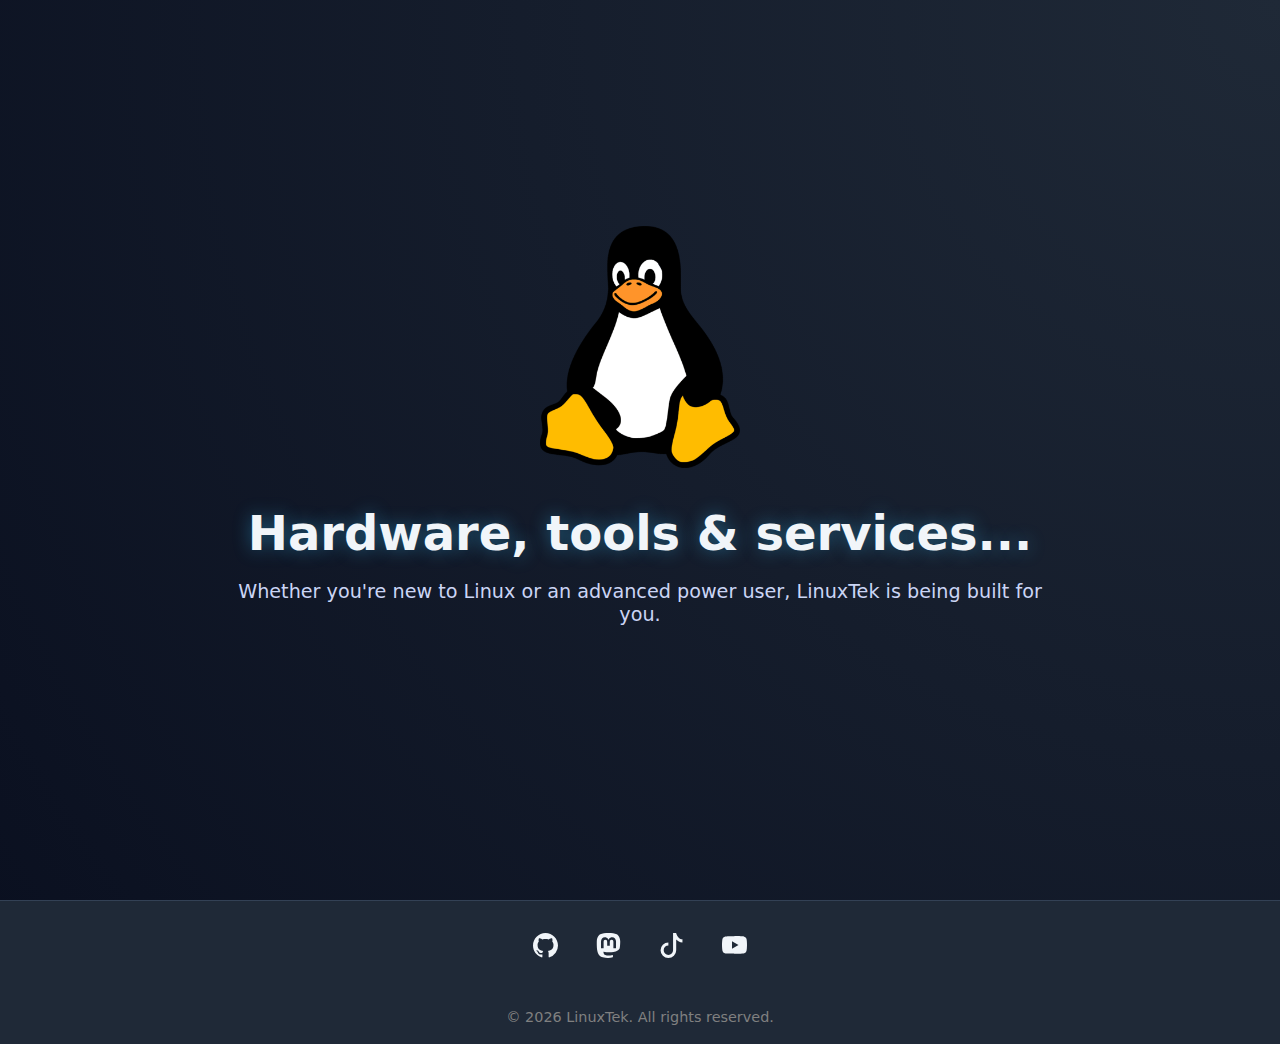
<file: index.html>
<!DOCTYPE html>
<html lang="en">
<head>
  <meta charset="UTF-8" />
  <meta name="viewport" content="width=device-width, initial-scale=1.0" />
  <title>LinuxTek | Computers and Privacy Solutions</title>

  <meta name="description" content="Linux-first computers, privacy-respecting tools, and services built for beginners and power users." />

  <meta property="og:title" content="LinuxTek | Linux Hardware, Tools & Privacy Services" />
  <meta property="og:description" content="Explore our range of hardware, tools, and services tailored for Linux users!" />
  <meta property="og:image" content="https://linuxtek.net/assets/og-banner.png" />
  <meta property="og:url" content="https://linuxtek.net" />
  <meta property="og:type" content="website" />

  <link rel="icon" type="image/x-icon" href="assets/tux.png">
  <link rel="stylesheet" href="assets/style.css" />
</head>
<body>
  <header class="hero">
    <div class="hero-content">
      <img src="assets/tux.png" draggable="false" alt="LinuxTek Logo" width="200">
      <h1>Hardware, tools & services...</h1>
      <p>
        Whether you're new to Linux or an advanced power user, LinuxTek is being built for you.
      </p>
    </div>
  </header>

  <footer>
    <div class="social-media">
      <a href="https://github.com/LinuxTekOfficial" target="_blank" rel="noopener noreferrer" class="social-icon" aria-label="LinuxTek on GitHub">
        <svg xmlns="http://www.w3.org/2000/svg" width="25" height="25" fill="currentColor" viewBox="0 0 16 16"><path d="M8 0C3.58 0 0 3.58 0 8c0 3.54 2.29 6.53 5.47 7.59.4.07.55-.17.55-.38 0-.19-.01-.82-.01-1.49-2.01.37-2.53-.49-2.69-.94-.09-.23-.48-.94-.82-1.13-.28-.15-.68-.52-.01-.53.63-.01 1.08.58 1.23.82.72 1.21 1.87.87 2.33.66.07-.52.28-.87.51-1.07-1.78-.2-3.64-.89-3.64-3.95 0-.87.31-1.59.82-2.15-.08-.2-.36-1.02.08-2.12 0 0 .67-.21 2.2.82.64-.18 1.32-.27 2-.27s1.36.09 2 .27c1.53-1.04 2.2-.82 2.2-.82.44 1.1.16 1.92.08 2.12.51.56.82 1.27.82 2.15 0 3.07-1.87 3.75-3.65 3.95.29.25.54.73.54 1.48 0 1.07-.01 1.93-.01 2.2 0 .21.15.46.55.38A8.01 8.01 0 0 0 16 8c0-4.42-3.58-8-8-8"/></svg>
      </a>
      <a href="https://mastodon.social/@linuxtek" target="_blank" rel="me noopener noreferrer" class="social-icon" aria-label="LinuxTek on Mastodon">
        <svg xmlns="http://www.w3.org/2000/svg" width="25" height="25" fill="currentColor" viewBox="0 0 16 16"><path d="M11.19 12.195c2.016-.24 3.77-1.475 3.99-2.603.348-1.778.32-4.339.32-4.339 0-3.47-2.286-4.488-2.286-4.488C12.062.238 10.083.017 8.027 0h-.05C5.92.017 3.942.238 2.79.765c0 0-2.285 1.017-2.285 4.488l-.002.662c-.004.64-.007 1.35.011 2.091.083 3.394.626 6.74 3.78 7.57 1.454.383 2.703.463 3.709.408 1.823-.1 2.847-.647 2.847-.647l-.06-1.317s-1.303.41-2.767.36c-1.45-.05-2.98-.156-3.215-1.928a4 4 0 0 1-.033-.496s1.424.346 3.228.428c1.103.05 2.137-.064 3.188-.189zm1.613-2.47H11.13v-4.08c0-.859-.364-1.295-1.091-1.295-.804 0-1.207.517-1.207 1.541v2.233H7.168V5.89c0-1.024-.403-1.541-1.207-1.541-.727 0-1.091.436-1.091 1.296v4.079H3.197V5.522q0-1.288.66-2.046c.456-.505 1.052-.764 1.793-.764.856 0 1.504.328 1.933.983L8 4.39l.417-.695c.429-.655 1.077-.983 1.934-.983.74 0 1.336.259 1.791.764q.662.757.661 2.046z"/></svg>
      </a>
      <a href="https://www.tiktok.com/@linuxtek" target="_blank" rel="noopener noreferrer" class="social-icon" aria-label="LinuxTek on TikTok">
        <svg xmlns="http://www.w3.org/2000/svg" width="25" height="25" fill="currentColor" viewBox="0 0 16 16"><path d="M9 0h1.98c.144.715.54 1.617 1.235 2.512C12.895 3.389 13.797 4 15 4v2c-1.753 0-3.07-.814-4-1.829V11a5 5 0 1 1-5-5v2a3 3 0 1 0 3 3z"/></svg>
      </a>
      <a href="https://www.youtube.com/@LinuxTekOfficial" target="_blank" rel="noopener noreferrer" class="social-icon" aria-label="LinuxTek on YouTube">
        <svg xmlns="http://www.w3.org/2000/svg" width="25" height="25" fill="currentColor" viewBox="0 0 16 16"><path d="M8.051 1.999h.089c.822.003 4.987.033 6.11.335a2.01 2.01 0 0 1 1.415 1.42c.101.38.172.883.22 1.402l.01.104.022.26.008.104c.065.914.073 1.77.074 1.957v.075c-.001.194-.01 1.108-.082 2.06l-.008.105-.009.104c-.05.572-.124 1.14-.235 1.558a2.01 2.01 0 0 1-1.415 1.42c-1.16.312-5.569.334-6.18.335h-.142c-.309 0-1.587-.006-2.927-.052l-.17-.006-.087-.004-.171-.007-.171-.007c-1.11-.049-2.167-.128-2.654-.26a2.01 2.01 0 0 1-1.415-1.419c-.111-.417-.185-.986-.235-1.558L.09 9.82l-.008-.104A31 31 0 0 1 0 7.68v-.123c.002-.215.01-.958.064-1.778l.007-.103.003-.052.008-.104.022-.26.01-.104c.048-.519.119-1.023.22-1.402a2.01 2.01 0 0 1 1.415-1.42c.487-.13 1.544-.21 2.654-.26l.17-.007.172-.006.086-.003.171-.007A100 100 0 0 1 7.858 2zM6.4 5.209v4.818l4.157-2.408z"/></svg>
      </a>
    </div>

    <p class="copyright">
      © 2026 LinuxTek. All rights reserved.
    </p>
  </footer>
</body>
</html>
</file>
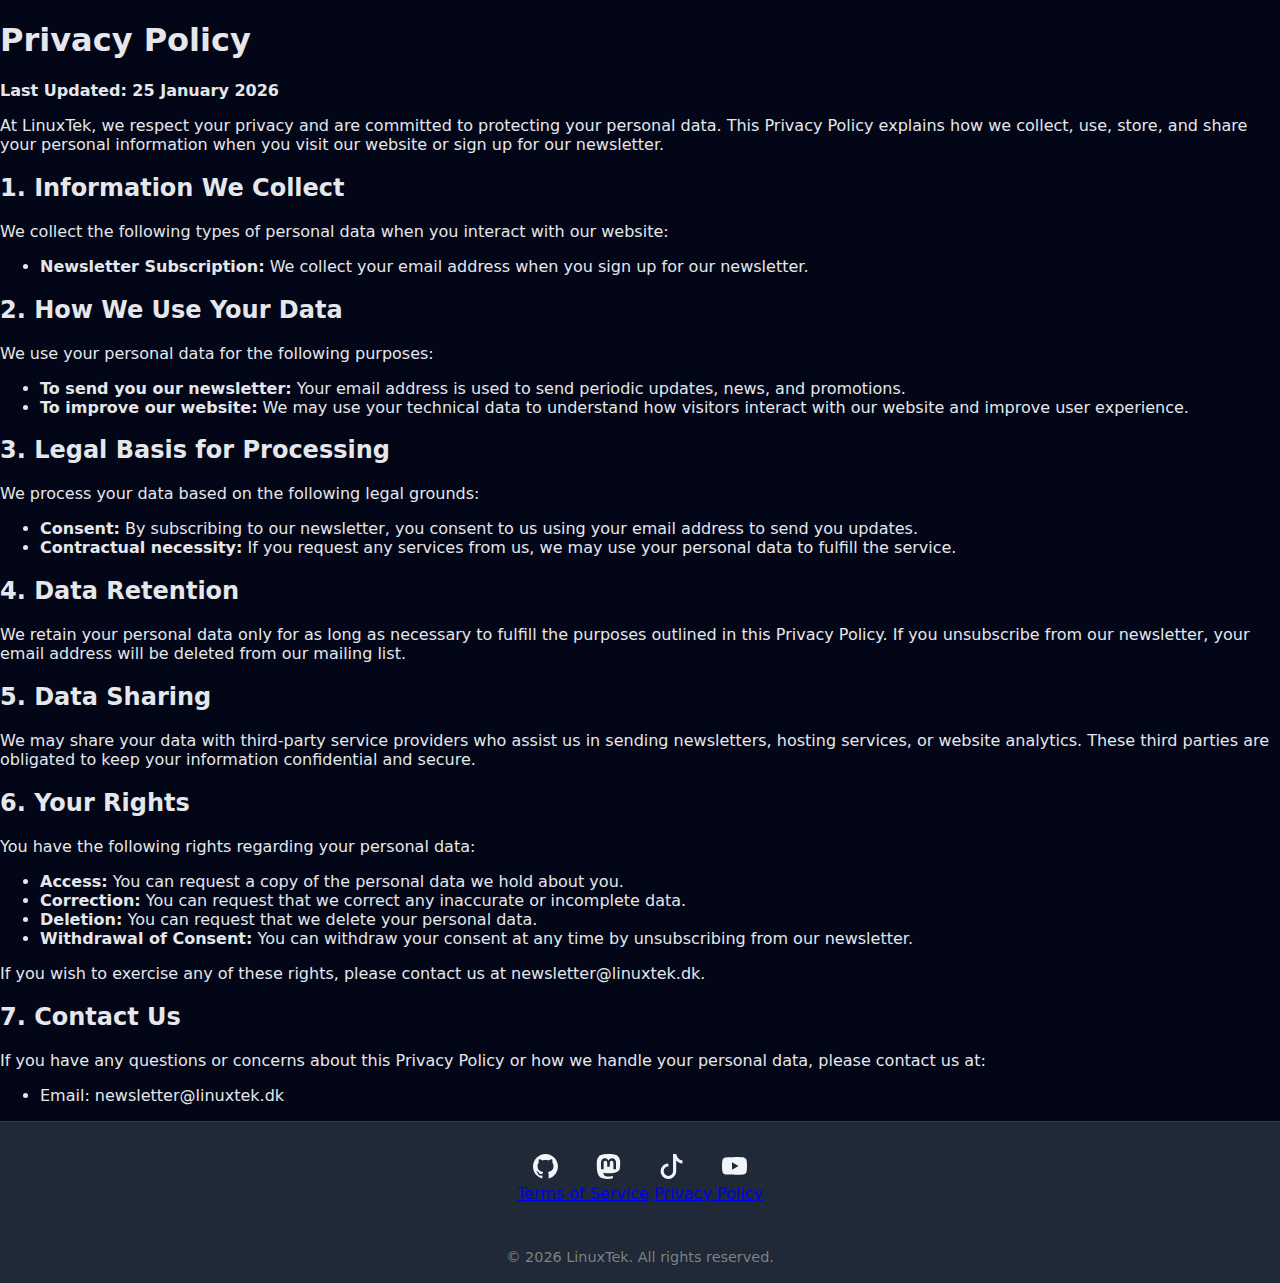
<file: privacy-policy.html>
<!DOCTYPE html>
<html lang="en">
<head>
  <meta charset="UTF-8" />
  <meta name="viewport" content="width=device-width, initial-scale=1.0" />
  <title>Privacy Policy | LinuxTek</title>

  <meta name="description" content="Linux-first computers, privacy-respecting tools, and services built for beginners and power users." />

  <meta property="og:title" content="LinuxTek | Linux Hardware, Tools & Privacy Services" />
  <meta property="og:description" content="Explore our range of hardware, tools, and services tailored for Linux users!" />
  <meta property="og:image" content="https://linuxtek.net/assets/og-banner.png" />
  <meta property="og:url" content="https://linuxtek.net" />
  <meta property="og:type" content="website" />

  <link rel="icon" type="image/x-icon" href="assets/tux.png">
  <link rel="stylesheet" href="assets/style.css" />
</head>
<body>
  <div class="content-wrapper">
    <h1>Privacy Policy</h1>
    <p><strong>Last Updated: 25 January 2026</strong></p>
      
    <p>At LinuxTek, we respect your privacy and are committed to protecting your personal data. This Privacy Policy explains how we collect, use, store, and share your personal information when you visit our website or sign up for our newsletter.</p>

    <h2>1. Information We Collect</h2>
    <p>We collect the following types of personal data when you interact with our website:</p>
    <ul>
      <li><strong>Newsletter Subscription:</strong> We collect your email address when you sign up for our newsletter.</li>
    </ul>

    <h2>2. How We Use Your Data</h2>
    <p>We use your personal data for the following purposes:</p>
    <ul>
      <li><strong>To send you our newsletter:</strong> Your email address is used to send periodic updates, news, and promotions.</li>
      <li><strong>To improve our website:</strong> We may use your technical data to understand how visitors interact with our website and improve user experience.</li>
    </ul>

    <h2>3. Legal Basis for Processing</h2>
    <p>We process your data based on the following legal grounds:</p>
    <ul>
      <li><strong>Consent:</strong> By subscribing to our newsletter, you consent to us using your email address to send you updates.</li>
      <li><strong>Contractual necessity:</strong> If you request any services from us, we may use your personal data to fulfill the service.</li>
    </ul>

    <h2>4. Data Retention</h2>
    <p>We retain your personal data only for as long as necessary to fulfill the purposes outlined in this Privacy Policy. If you unsubscribe from our newsletter, your email address will be deleted from our mailing list.</p>

    <h2>5. Data Sharing</h2>
    <p>We may share your data with third-party service providers who assist us in sending newsletters, hosting services, or website analytics. These third parties are obligated to keep your information confidential and secure.</p>

    <h2>6. Your Rights</h2>
    <p>You have the following rights regarding your personal data:</p>
    <ul>
      <li><strong>Access:</strong> You can request a copy of the personal data we hold about you.</li>
      <li><strong>Correction:</strong> You can request that we correct any inaccurate or incomplete data.</li>
      <li><strong>Deletion:</strong> You can request that we delete your personal data.</li>
      <li><strong>Withdrawal of Consent:</strong> You can withdraw your consent at any time by unsubscribing from our newsletter.</li>
    </ul>

    <p>If you wish to exercise any of these rights, please contact us at newsletter@linuxtek.dk.</p>

    <h2>7. Contact Us</h2>
    <p>If you have any questions or concerns about this Privacy Policy or how we handle your personal data, please contact us at:</p>
    <ul>
      <li>Email: newsletter@linuxtek.dk</li>
    </ul>
  </div>

  <footer>
    <div class="social-media">
      <a href="https://github.com/LinuxTekOfficial" target="_blank" rel="noopener noreferrer" class="social-icon" aria-label="LinuxTek on GitHub">
        <svg xmlns="http://www.w3.org/2000/svg" width="25" height="25" fill="currentColor" viewBox="0 0 16 16"><path d="M8 0C3.58 0 0 3.58 0 8c0 3.54 2.29 6.53 5.47 7.59.4.07.55-.17.55-.38 0-.19-.01-.82-.01-1.49-2.01.37-2.53-.49-2.69-.94-.09-.23-.48-.94-.82-1.13-.28-.15-.68-.52-.01-.53.63-.01 1.08.58 1.23.82.72 1.21 1.87.87 2.33.66.07-.52.28-.87.51-1.07-1.78-.2-3.64-.89-3.64-3.95 0-.87.31-1.59.82-2.15-.08-.2-.36-1.02.08-2.12 0 0 .67-.21 2.2.82.64-.18 1.32-.27 2-.27s1.36.09 2 .27c1.53-1.04 2.2-.82 2.2-.82.44 1.1.16 1.92.08 2.12.51.56.82 1.27.82 2.15 0 3.07-1.87 3.75-3.65 3.95.29.25.54.73.54 1.48 0 1.07-.01 1.93-.01 2.2 0 .21.15.46.55.38A8.01 8.01 0 0 0 16 8c0-4.42-3.58-8-8-8"/></svg>
      </a>
      <a href="https://mastodon.social/@linuxtek" target="_blank" rel="me noopener noreferrer" class="social-icon" aria-label="LinuxTek on Mastodon">
        <svg xmlns="http://www.w3.org/2000/svg" width="25" height="25" fill="currentColor" viewBox="0 0 16 16"><path d="M11.19 12.195c2.016-.24 3.77-1.475 3.99-2.603.348-1.778.32-4.339.32-4.339 0-3.47-2.286-4.488-2.286-4.488C12.062.238 10.083.017 8.027 0h-.05C5.92.017 3.942.238 2.79.765c0 0-2.285 1.017-2.285 4.488l-.002.662c-.004.64-.007 1.35.011 2.091.083 3.394.626 6.74 3.78 7.57 1.454.383 2.703.463 3.709.408 1.823-.1 2.847-.647 2.847-.647l-.06-1.317s-1.303.41-2.767.36c-1.45-.05-2.98-.156-3.215-1.928a4 4 0 0 1-.033-.496s1.424.346 3.228.428c1.103.05 2.137-.064 3.188-.189zm1.613-2.47H11.13v-4.08c0-.859-.364-1.295-1.091-1.295-.804 0-1.207.517-1.207 1.541v2.233H7.168V5.89c0-1.024-.403-1.541-1.207-1.541-.727 0-1.091.436-1.091 1.296v4.079H3.197V5.522q0-1.288.66-2.046c.456-.505 1.052-.764 1.793-.764.856 0 1.504.328 1.933.983L8 4.39l.417-.695c.429-.655 1.077-.983 1.934-.983.74 0 1.336.259 1.791.764q.662.757.661 2.046z"/></svg>
      </a>
      <a href="https://www.tiktok.com/@linuxtek" target="_blank" rel="noopener noreferrer" class="social-icon" aria-label="LinuxTek on TikTok">
        <svg xmlns="http://www.w3.org/2000/svg" width="25" height="25" fill="currentColor" viewBox="0 0 16 16"><path d="M9 0h1.98c.144.715.54 1.617 1.235 2.512C12.895 3.389 13.797 4 15 4v2c-1.753 0-3.07-.814-4-1.829V11a5 5 0 1 1-5-5v2a3 3 0 1 0 3 3z"/></svg>
      </a>
      <a href="https://www.youtube.com/@LinuxTekOfficial" target="_blank" rel="noopener noreferrer" class="social-icon" aria-label="LinuxTek on YouTube">
        <svg xmlns="http://www.w3.org/2000/svg" width="25" height="25" fill="currentColor" viewBox="0 0 16 16"><path d="M8.051 1.999h.089c.822.003 4.987.033 6.11.335a2.01 2.01 0 0 1 1.415 1.42c.101.38.172.883.22 1.402l.01.104.022.26.008.104c.065.914.073 1.77.074 1.957v.075c-.001.194-.01 1.108-.082 2.06l-.008.105-.009.104c-.05.572-.124 1.14-.235 1.558a2.01 2.01 0 0 1-1.415 1.42c-1.16.312-5.569.334-6.18.335h-.142c-.309 0-1.587-.006-2.927-.052l-.17-.006-.087-.004-.171-.007-.171-.007c-1.11-.049-2.167-.128-2.654-.26a2.01 2.01 0 0 1-1.415-1.419c-.111-.417-.185-.986-.235-1.558L.09 9.82l-.008-.104A31 31 0 0 1 0 7.68v-.123c.002-.215.01-.958.064-1.778l.007-.103.003-.052.008-.104.022-.26.01-.104c.048-.519.119-1.023.22-1.402a2.01 2.01 0 0 1 1.415-1.42c.487-.13 1.544-.21 2.654-.26l.17-.007.172-.006.086-.003.171-.007A100 100 0 0 1 7.858 2zM6.4 5.209v4.818l4.157-2.408z"/></svg>
      </a>
    </div>

    <div class="footer-links">
      <a href="/tos" target="_blank" rel="noopener noreferrer" class="footer-link">Terms of Service</a>
      <a href="/privacy-policy" target="_blank" rel="noopener noreferrer" class="footer-link">Privacy Policy</a>
    </div>

    <p class="copyright">
      © 2026 LinuxTek. All rights reserved.
    </p>
  </footer>
</body>
</html>
</file>
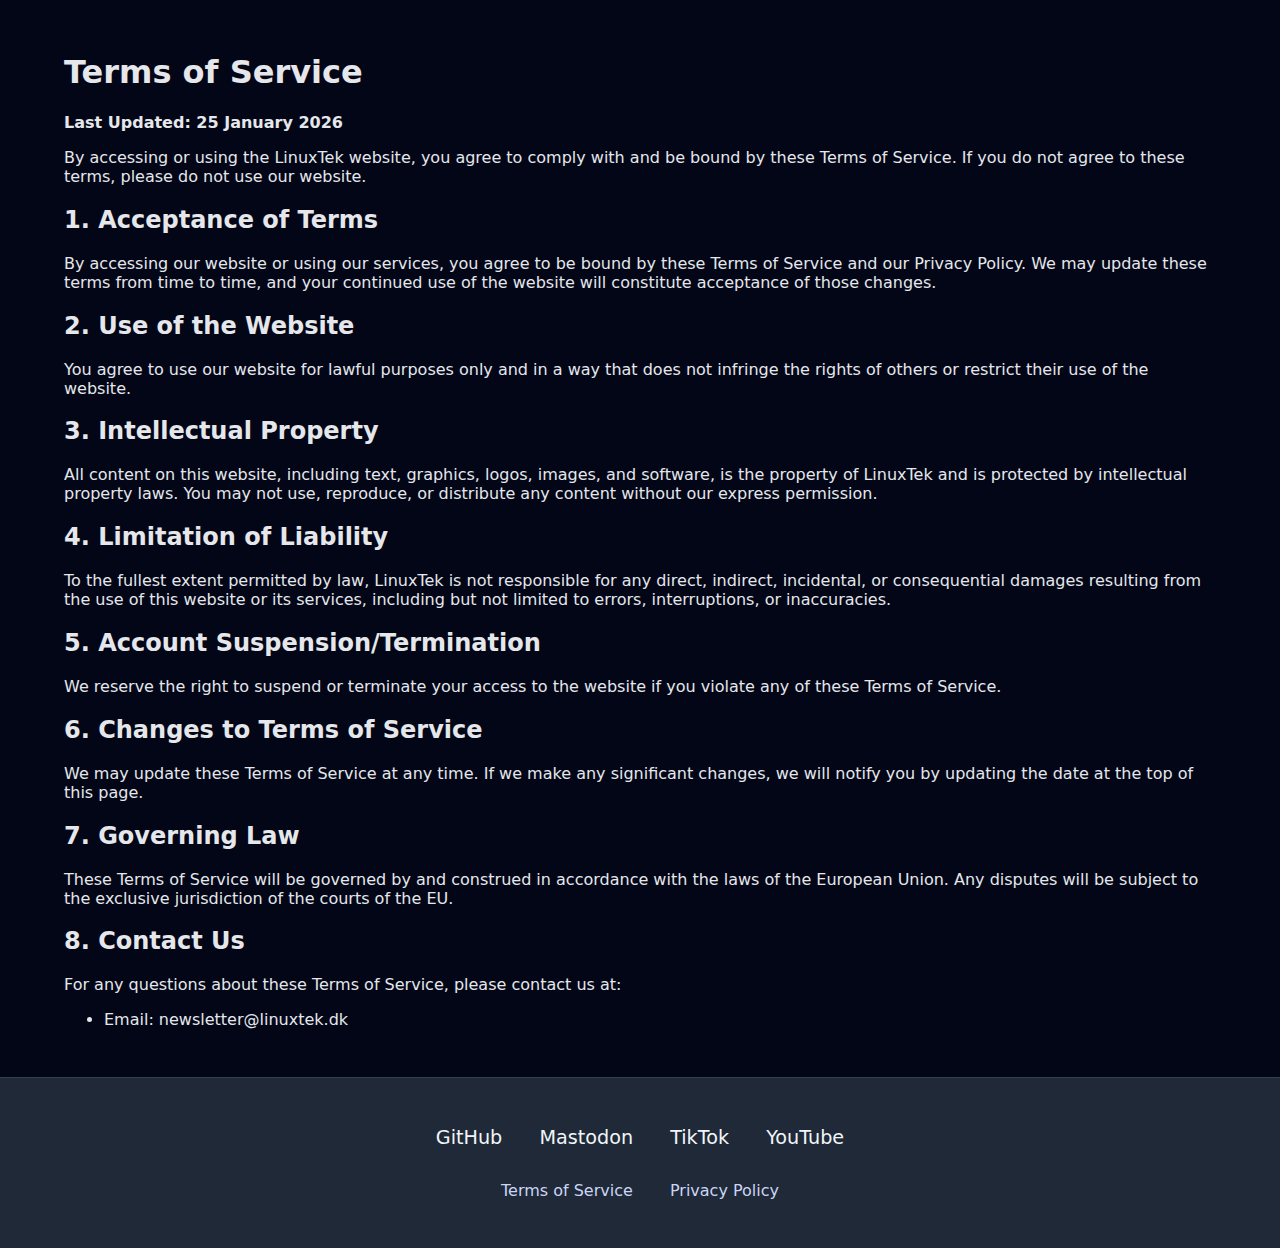
<file: tos.html>
<!DOCTYPE html>
<html lang="en">
<head>
  <meta charset="UTF-8" />
  <meta name="viewport" content="width=device-width, initial-scale=1.0" />
  <title>Terms of Service | LinuxTek</title>

  <meta name="viewport" content="width=device-width, initial-scale=1.0" />
  <meta property="og:title" content="LinuxTek | Your Linux Hardware Shop" />
  <meta property="og:description" content="Explore our range of hardware, tools, and services tailored for Linux users!" />
  <meta property="og:image" content="https://linuxtek.net/og-banner.png" />
  <meta property="og:url" content="https://linuxtek.net" />
  <meta property="og:type" content="website" />

  <link rel="icon" type="image/x-icon" href="tux.png">
  <link rel="stylesheet" href="style.css" />
</head>
<body>
  <div class="content-wrapper">
    <h1>Terms of Service</h1>
    <p><strong>Last Updated: 25 January 2026</strong></p>

    <p>By accessing or using the LinuxTek website, you agree to comply with and be bound by these Terms of Service. If you do not agree to these terms, please do not use our website.</p>

    <h2>1. Acceptance of Terms</h2>
    <p>By accessing our website or using our services, you agree to be bound by these Terms of Service and our Privacy Policy. We may update these terms from time to time, and your continued use of the website will constitute acceptance of those changes.</p>

    <h2>2. Use of the Website</h2>
    <p>You agree to use our website for lawful purposes only and in a way that does not infringe the rights of others or restrict their use of the website.</p>

    <h2>3. Intellectual Property</h2>
    <p>All content on this website, including text, graphics, logos, images, and software, is the property of LinuxTek and is protected by intellectual property laws. You may not use, reproduce, or distribute any content without our express permission.</p>

    <h2>4. Limitation of Liability</h2>
    <p>To the fullest extent permitted by law, LinuxTek is not responsible for any direct, indirect, incidental, or consequential damages resulting from the use of this website or its services, including but not limited to errors, interruptions, or inaccuracies.</p>

    <h2>5. Account Suspension/Termination</h2>
    <p>We reserve the right to suspend or terminate your access to the website if you violate any of these Terms of Service.</p>

    <h2>6. Changes to Terms of Service</h2>
    <p>We may update these Terms of Service at any time. If we make any significant changes, we will notify you by updating the date at the top of this page.</p>

    <h2>7. Governing Law</h2>
    <p>These Terms of Service will be governed by and construed in accordance with the laws of the European Union. Any disputes will be subject to the exclusive jurisdiction of the courts of the EU.</p>

    <h2>8. Contact Us</h2>
    <p>For any questions about these Terms of Service, please contact us at:</p>
    <ul>
      <li>Email: newsletter@linuxtek.dk</li>
    </ul>
  </div>

  <footer>
    <div class="social-media">
      <a href="https://github.com/LinuxTekOfficial" target="_blank" class="social-icon">GitHub</a>
      <a href="https://mastodon.social/@linuxtek" target="_blank" class="social-icon">Mastodon</a>
      <a href="https://www.tiktok.com/@linuxtek" target="_blank" class="social-icon">TikTok</a>
      <a href="https://www.youtube.com/@LinuxTekOfficial" target="_blank" class="social-icon">YouTube</a>
    </div>

    <div class="footer-links">
      <a href="/tos" target="_blank" class="footer-link">Terms of Service</a>
      <a href="/privacy-policy" target="_blank" class="footer-link">Privacy Policy</a>
    </div>
  </footer>

  <script src="script.js"></script>
</body>
</html>
</file>
<file: assets/style.css>
* {
  box-sizing: border-box;
}

body {
  margin: 0;
  font-family: "JetBrains Mono", system-ui, sans-serif;
  background: #020617;
  color: #e5e7eb;
  overflow-x: hidden;
}

.hero {
  min-height: 100vh;
  display: flex;
  flex-direction: column;
  align-items: center;
  justify-content: center;
  text-align: center;
  padding: 2rem;

  background: radial-gradient(circle at top, #1f2937, #020617);
  background-size: 200% 200%;
  animation: gradientMove 12s ease infinite;
}

@keyframes gradientMove {
  0% { background-position: 50% 0%; }
  50% { background-position: 50% 100%; }
  100% { background-position: 50% 0%; }
}

.hero-content {
  max-width: 820px;
  margin-bottom: 1.5rem;
}

.hero-content img { 
   user-select: none;
   -moz-user-select: none;
   -webkit-user-drag: none;
   -webkit-user-select: none;
   -ms-user-select: none;
}

.hero h1 {
  font-size: 3rem;
  margin-bottom: 1rem;
  color: #f1f5f9;
  text-shadow: 0 0 18px rgba(56, 189, 248, 0.4);
}

.hero p {
  color: #cbd5f5;
  margin-bottom: 1.5rem;
  font-size: 1.2rem;
}

.fade-in {
  opacity: 0;
  animation: fadeIn 1.4s ease forwards;
}

@keyframes fadeIn {
  to { opacity: 1; }
}

footer {
  display: flex;
  flex-direction: column;
  background: #1f2937;
  color: #e5e7eb;
  padding: 2rem 2rem 0.25rem 2rem;
  text-align: center;
  border-top: 1px solid #334155;
}

.social-icon {
  margin: 0 1rem;
  font-size: 1.2rem;
  color: #f1f5f9;
  text-decoration: none;
  transition: color 0.3s ease;
}

.social-icon:hover {
  color: #38bdf8;
}

.copyright {
  padding-top: 2rem;
  font-size: 0.9rem;
  color: gray;
}

@media (max-width: 768px) {
  .social-media {
    display: flex;
    justify-content: center;
  }

  .social-icon {
    margin: 0 0.5rem;
  }
}
</file>
<file: style.css>
* {
  box-sizing: border-box;
}

body {
  margin: 0;
  font-family: "JetBrains Mono", system-ui, sans-serif;
  background: #020617;
  color: #e5e7eb;
  overflow-x: hidden;
}

.hero {
  min-height: 100vh;
  display: flex;
  flex-direction: column;
  align-items: center;
  justify-content: center;
  text-align: center;
  padding: 2rem;

  background: radial-gradient(circle at top, #1f2937, #020617);
  background-size: 200% 200%;
  animation: gradientMove 12s ease infinite;
}

@keyframes gradientMove {
  0% { background-position: 50% 0%; }
  50% { background-position: 50% 100%; }
  100% { background-position: 50% 0%; }
}

.hero-content {
  max-width: 820px;
  margin-bottom: 1.5rem;
}

.hero-content img { 
   user-select: none;
   -moz-user-select: none;
   -webkit-user-drag: none;
   -webkit-user-select: none;
   -ms-user-select: none;
}

.hero h1 {
  font-size: 3rem;
  margin-bottom: 1rem;
  color: #f1f5f9;
  text-shadow: 0 0 18px rgba(56, 189, 248, 0.4);
}

.hero p {
  color: #cbd5f5;
  margin-bottom: 1.5rem;
  font-size: 1.2rem;
}

.fade-in {
  opacity: 0;
  animation: fadeIn 1.4s ease forwards;
}

@keyframes fadeIn {
  to { opacity: 1; }
}

.signup-form {
  width: 100%;
  max-width: 780px;
  padding: 1.4rem;
  border-radius: 14px;

  background: rgba(255, 255, 255, 0.03);
  backdrop-filter: blur(10px);

  border: 1px solid rgba(56, 189, 248, 0.15);
  box-shadow: 0 0 25px rgba(56, 189, 248, 0.12);

  position: relative;
  overflow: hidden;
}

.signup-form h2 {
  font-size: 1.5rem;
  color: #f1f5f9;
  font-weight: 600;
}

.signup-subtext {
  font-size: 0.95rem;
  color: #cbd5f5;
}

.input-group {
  display: flex;
  width: 75%;
  margin: auto auto 10px auto;
  background: #0f172a;
  border-radius: 10px;
  padding: 0.4rem;
  border: 1px solid rgba(148, 163, 184, 0.2);
  transition: border 0.2s ease;
}

.input-group:focus-within {
  border-color: #38bdf8;
  box-shadow: 0 0 12px rgba(56, 189, 248, 0.25);
}

.input-group input {
  flex: 1;
  padding: 0.7rem 0.9rem;
  background: transparent;
  border: none;
  color: #e5e7eb;
  font-size: 0.95rem;
}

.input-group input::placeholder {
  color: #64748b;
}

.input-group input:focus {
  outline: none;
}

.input-group button {
  padding: 0.6rem 1.2rem;
  border-radius: 8px;
  border: none;
  background: linear-gradient(135deg, #38bdf8, #0ea5e9);
  color: #0f172a;
  font-weight: 600;
  cursor: pointer;
  transition: transform 0.15s ease, box-shadow 0.15s ease;
}

.input-group button:hover {
  background: linear-gradient(135deg, #31ace0, #0c92cf);
}

.input-group button:active {
  transform: translateY(0);
  box-shadow: none;
}

.signup-smalltext {
  color: gray;
}

.signup-message {
  margin-top: 0.8rem;
  font-size: 0.9rem;
  color: #38bdf8;
}

footer {
  background: #1f2937;
  color: #e5e7eb;
  padding: 3rem 2rem;
  text-align: center;
  border-top: 1px solid #334155;
}

.social-media {
  margin-bottom: 2rem;
}

.social-icon {
  margin: 0 1rem;
  font-size: 1.2rem;
  color: #f1f5f9;
  text-decoration: none;
  transition: color 0.3s ease;
}

.social-icon:hover {
  color: #38bdf8;
}

.footer-links {
  margin-top: 2rem;
}

.footer-link {
  color: #cbd5f5;
  text-decoration: none;
  margin: 0 1rem;
  font-size: 1rem;
  transition: color 0.3s ease;
}

.footer-link:hover {
  color: #38bdf8;
}

@media (max-width: 768px) {
  .footer-links {
    display: flex;
    flex-direction: column;
    align-items: center;
  }

  .footer-link {
    margin: 0.5rem 0;
  }

  .social-media {
    display: flex;
    justify-content: center;
  }

  .social-icon {
    margin: 0 0.5rem;
  }
}

.content-wrapper {
  padding: 2rem 4rem;
}
</file>
